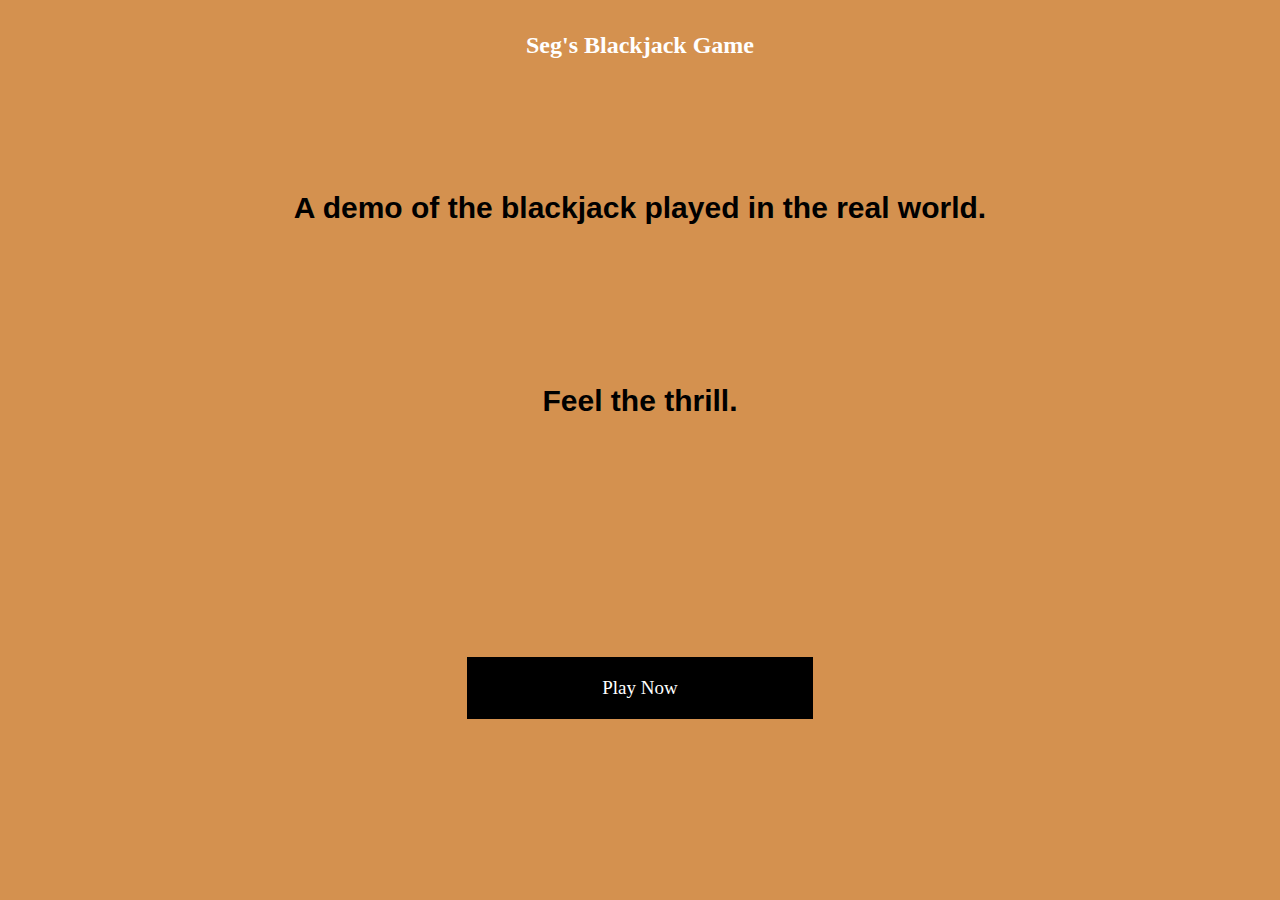
<file: index.html>
<!DOCTYPE html>
<html lang="en">
<head>
    <meta charset="UTF-8">
    <meta name="viewport" content="width=device-width, initial-scale=1.0">
    <title>Welcome Page</title>
    <style>
        * {
             box-sizing: border-box;
             margin: 0;
             padding: 0;
        }
          body {
             background-color: rgb(212,145,79);;
          }
          header {
    display: grid;
    align-items: center;
     font-size: 12px;
     font-weight: bold;
     font-family:cursive;
     height: 10vh;
     text-align: center;
      color:white;
}
   main {
      display: grid;
      justify-content: center;
      align-items: center;
      height: 90vh;
   }
     .box {
        display: grid;
        height: 80%;
        align-items: space-evenly;
         text-align: center;
         padding: 20px;
             
     }
     .box h3 {
         font-size: 30px;
         font-family: Verdana, Geneva, Tahoma, sans-serif;
     }
      .box h4 {
         font-size: 30px;
         font-family:'Franklin Gothic Medium', 'Arial Narrow', Arial, sans-serif;
      }
        .box button {
            margin: auto;
             width: 50%;
              height: auto;
              padding: 20px;
              background-color: black;
              color: white;
              font-size: 19px;
              font-family: cursive;
              border: none;
        }
         .box button:hover{
             background-color: brown;
         }
            
    </style>
</head>
<body>
    <header>
        <h1> Seg's Blackjack Game</h1>
    </header>
     <main>
        <div class="box">
             <h3>A demo of the blackjack played in the real world.</h3>
              <h4> Feel the thrill.</h4>
               <button onclick="document.location='rules.html'"> Play Now</button>
        </div>
     </main>
</body>
</html>
</file>
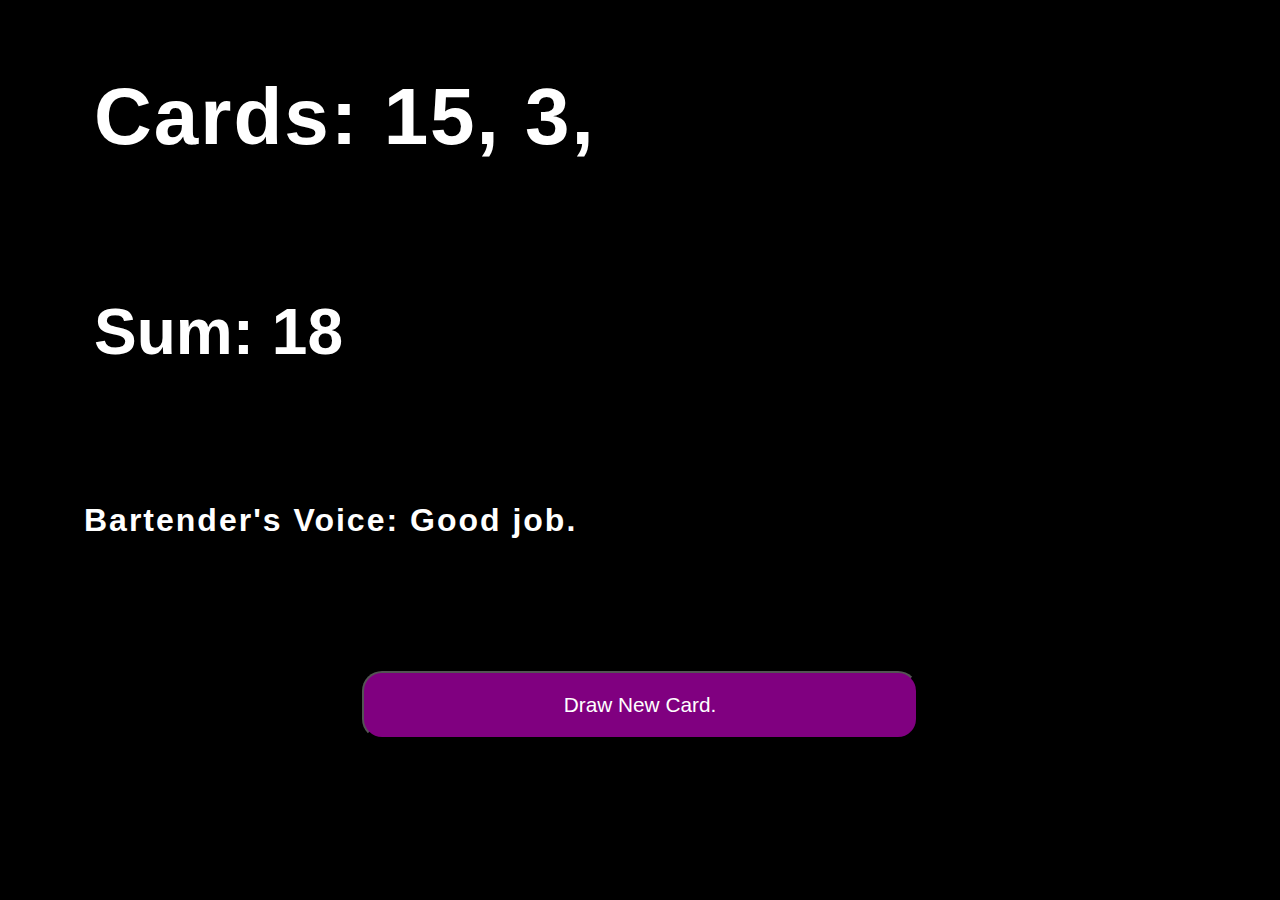
<file: game.html>
<!DOCTYPE html>
<html lang="en">
<head>
    <meta charset="UTF-8">
    <meta name="viewport" content="width=device-width, initial-scale=1.0">
    <title>Blackjack</title>
    <link rel="stylesheet" href="game.css">
</head>
<body>

    <div class="box">
    <div class="content">
    <h1 id="cards"> </h1>
     <h2 id="sum"> </h2>
      <h4 id="voice"> </h4>
    
     <div class="btn"> <button onclick="render()"> Draw New Card.</button> 
    </div>
    </div>
    </div>
    <div class="lose" >
         <h1> 😢</h1>
          <h2> Oops! You Lose.</h2>
          <button onclick="location.reload()" class="try"> Try Again</button>
    </div>
    <div class="win" >
        <h1> 😊 </h1>
         <h2> Hurray! You Win.</h2>
         <button onclick="location.reload()" class="play"> Play Again</button>
   </div>
      <script src="game.js"></script>
</body>
</html>
</file>
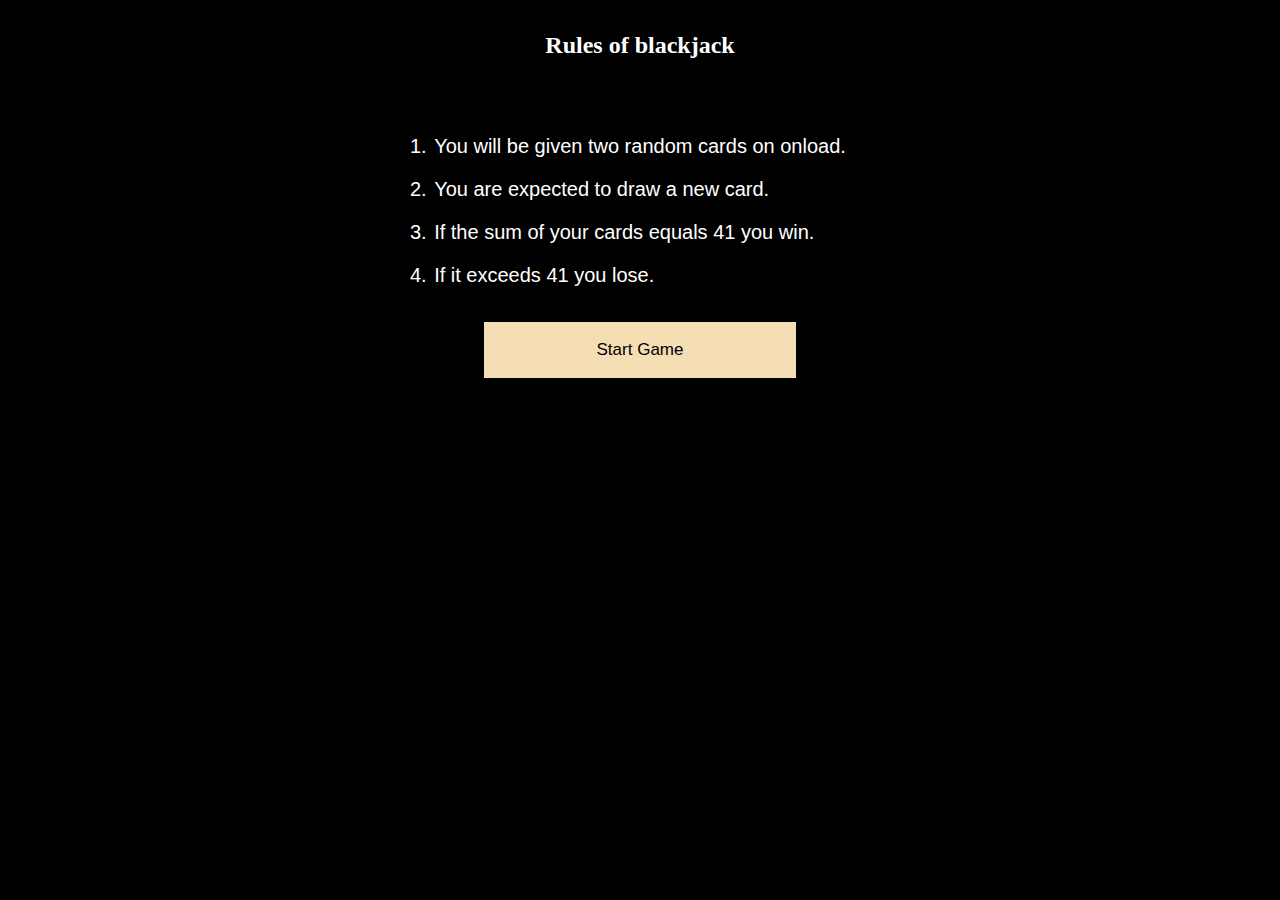
<file: rules.html>
<!DOCTYPE html>
<html lang="en">
<head>
    <meta charset="UTF-8">
    <meta name="viewport" content="width=device-width, initial-scale=1.0">
    <title> Rules </title>
    <style>
        *{
            box-sizing: border-box;
            margin: 0;
            padding: 0;
        }
          body {
             background-color: black;
             color: white;
          }
          header {
    display: grid;
    align-items: center;
     font-size: 12px;
     font-weight: bold;
     font-family:cursive;
     height: 10vh;
     text-align: center;
      color:white;
}
             main {
                 display: grid;
                 align-items: center;
                 justify-content: center;
                 font-size: 20px;
                 padding: 10px 2px;
                 width:80%;
                 margin: auto;
                 font-family: Verdana, Geneva, Tahoma, sans-serif;
             }
              ol {
                 padding: 25px 15px; 
              }
               li {
                 padding: 10px 2px;
               }
                main button {
                     width:70%;
                      margin: auto;
                      border: none;
                       padding: 18px 20px;
                       background-color: wheat;
                       color: black;
                       font-size: 17px;
                       font-family: 'Trebuchet MS', 'Lucida Sans Unicode', 'Lucida Grande', 'Lucida Sans', Arial, sans-serif;
                }
                 main button:hover {
                     background-color: red;
                     color: white;
                 }
    </style>
</head>
<body>
   <header>
     <h1> Rules of blackjack</h1>
   </header>
      <main>
        <ul>
        <ol>
    <li> You will be given two random cards on onload.</li>
    <li>You are expected to draw a new card.</li>
    <li> If the sum of your cards equals 41 you win.</li>
    <li> If it exceeds 41 you lose. </li>
        </ol>
        </ul>
        <button onclick="document.location='game.html'"> Start Game</button>
      </main>
</body>
</html>
</file>
<file: game.css>
* {
     box-sizing: border-box;
     margin: 0;
     padding: 0;
  }
    body {
         background-color: black;
         color: white;
    }
.box {
    
    display: flex;

    height: 90vh;
 
}
      .content {
       display: grid;
       align-items: center;
        padding: 5px 20px;
          width: 90%;
         margin: 0 auto;
        
      }
       .content h1 {
         font-size: 5rem;
         font-family: 'Trebuchet MS', 'Lucida Sans Unicode', 'Lucida Grande', 'Lucida Sans', Arial, sans-serif;
         padding-left: 10px;
         letter-spacing: 2px; 
       }
         
         .content h2 {
             font-size: 4rem;
             font-family: Verdana, Geneva, Tahoma, sans-serif;
              padding-left: 10px;
         }
           .content h4 {
             font-size: 2rem;
              font-family:'Trebuchet MS', 'Lucida Sans Unicode', 'Lucida Grande', 'Lucida Sans', Arial, sans-serif;
        letter-spacing: 2px;
           }


           .btn {
             display: flex;
             justify-content: center;
        
           }
             .btn button {
                background-color:purple;
                border-radius: 20px;
                color: white;
                 width: 50%;
          
                 padding: 20px;
                 font-size: 1.3rem;
                 font-family: 'Franklin Gothic Medium', 'Arial Narrow', Arial, sans-serif;
             }
             .btn button:hover {
                 background-color: red;
             }
             .win {
              position: fixed;
              top:0;
              background-color:rgba(0,2,35,1);
              width: 100vw;
              height: 100%;
              z-index: 20;
              display: grid;
               justify-content: center;
              align-items: space-evenly;
               transform: translateY(100%);
               transition: 0.5s linear;
            }
              .win h1 {
               display: grid;
                align-items: center;
                font-size: 180px;
                text-align: center;
              }
                 .win h2 {
                    text-align: center;
                     font-size: 30px;
                     font-family:Verdana, Geneva, Tahoma, sans-serif;
                 }
                  
                  .win button {
                    width:60vw;
                    margin:auto;
                    padding: 20px;
                    font-size: 19px;
                     background-color:rgb(10,30,150);
                     border: none;
                     border-radius: 10px;
                     color: white;
                  }
                    .win button:hover {
                      background-color: purple;
                    }
                    .lose {
                      position: fixed;
                      bottom:0;
                      background-color:rgba(0,2,35,1);
                      width: 100vw;
                      height: 100%;
                      z-index: 20;
                      display: grid;
                       justify-content: center;
                       align-items: space-evenly;
                       transform: translateY(-100%);
                       transition: 0.5s linear;
                    }
                    .lose h1 {
                      display: grid;
                       align-items: center;
                       font-size: 180px;
                       text-align: center;
                     }
                        .lose h2 {
                           text-align: center;
                            font-size: 30px;
                            font-family:Verdana, Geneva, Tahoma, sans-serif;
                        }
                         
                         .lose button {
                           width:60vw;
                           margin:auto;
                           padding: 20px;
                           font-size: 19px;
                            background-color:rgb(10,30,150);
                            border: none;
                            border-radius: 10px;
                            color: white;
                         }
                           .lose button:hover {
                             background-color: purple;
                           }

     @media(max-width:900px) {
         .content h1 {
             font-size:3rem;
         }
          .content h2 {
             font-size: 2rem;
              
          }
            .content h4 {
             font-size: 1.5rem;
            }
             .btn button {
                 font-size: 1rem;
                 padding: 20px;
             }
     }

     @media(max-width:480px) {
        .content {
             padding: 0;
        }
        .content h1 {
            font-size:2rem;
            padding: 0;
        }
         .content h2 {
            font-size: 2rem;
             padding: 0;
             
         }
           .content h4 {
            font-size: 1.5rem;
            padding: 0;
           }
            .btn button {
                font-size: 1rem;
                padding: 17px;
            }
            .win h1 {
               font-size: 100px;
            }
             .win button {
               width: 80vw;
             }
             .lose h1 {
              font-size: 100px;
           }
            .lose button {
              width: 80vw;
            }
     }  
          @media(max-height:500px){
            .content h1 {
              font-size:2rem;
              padding: 0;
          }
           .content h2 {
              font-size: 2rem;
               padding: 0;
               
           }
             .content h4 {
              font-size: 1.5rem;
              padding: 0;
             }
             .btn button {
              padding: 18px 14px;
             }
             .win h1,
             .lose h1 {
               font-size: 50px;
             }
          
             .win button,
             .lose button {
               padding: 7px 10px;
             }
          
             .win h2,
             .lose h2 {
               font-size: 15px;
             }
          }
</file>
